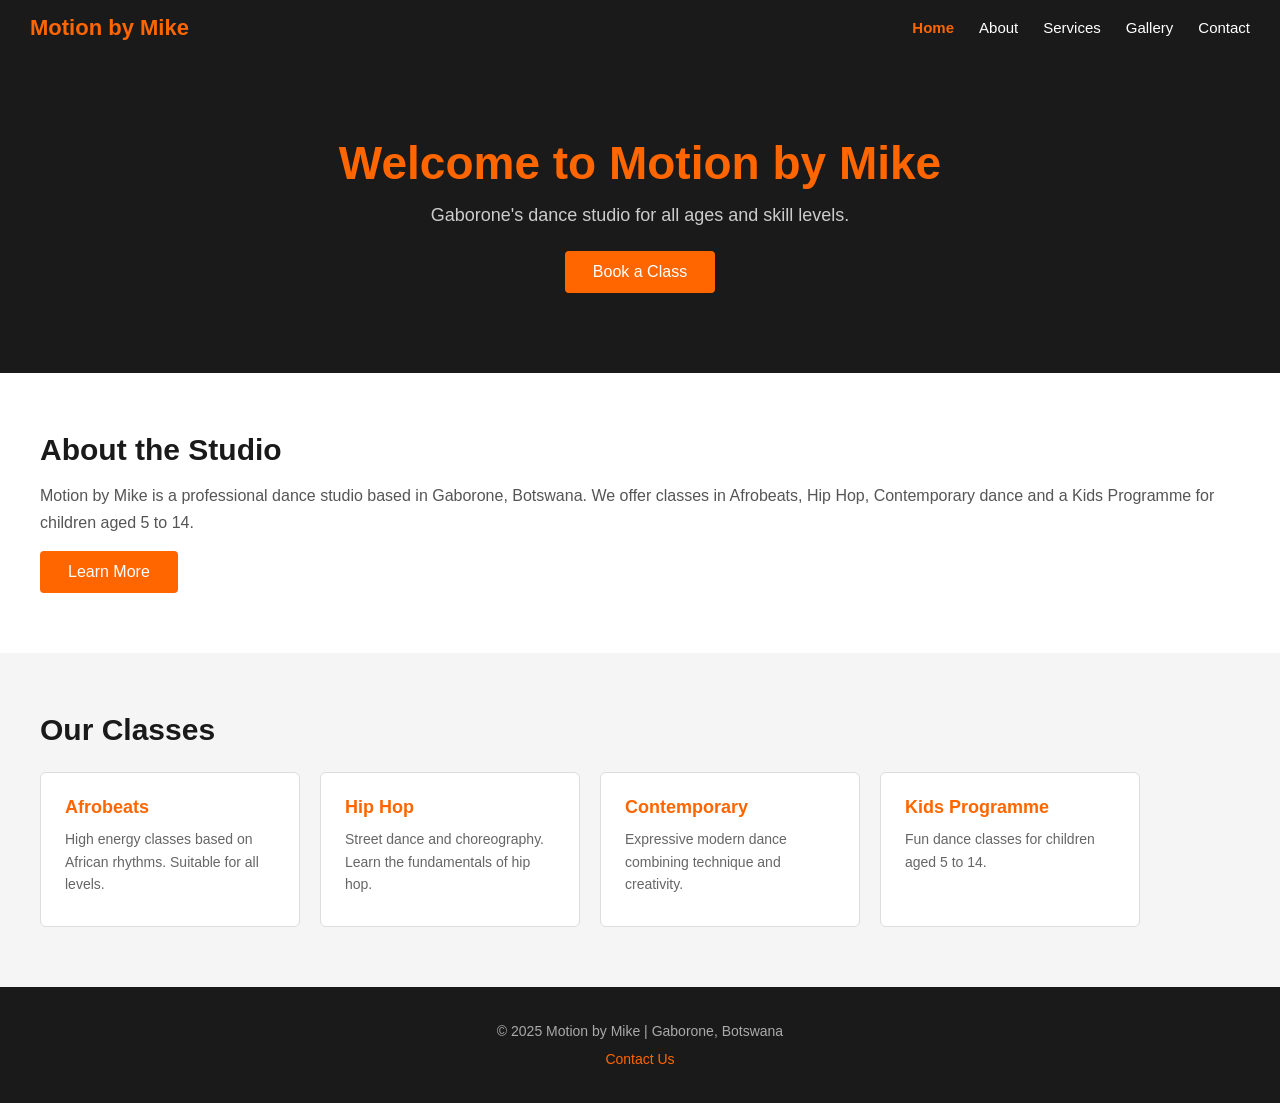
<file: index.html>
<head>
    <meta charset="UTF-8">
    <meta name="viewport" content="width=device-width, initial-scale=1.0">
    <title>Home - Motion by Mike</title>
    <link rel="stylesheet" href="css/style.css">
</head>
<body>

    <nav>
        <a href="index.html" class="logo">Motion by Mike</a>
        <ul>
            <li><a href="index.html" class="active">Home</a></li>
            <li><a href="about.html">About</a></li>
            <li><a href="services.html">Services</a></li>
            <li><a href="gallery.html">Gallery</a></li>
            <li><a href="contact.html">Contact</a></li>
        </ul>
    </nav>

    <div class="hero">
        <h1>Welcome to Motion by Mike</h1>
        <p>Gaborone's dance studio for all ages and skill levels.</p>
        <a href="contact.html" class="btn">Book a Class</a>
    </div>

    <div class="section">
        <h2>About the Studio</h2>
        <p>Motion by Mike is a professional dance studio based in Gaborone, Botswana. We offer classes in Afrobeats, Hip Hop, Contemporary dance and a Kids Programme for children aged 5 to 14.</p>
        <a href="about.html" class="btn">Learn More</a>
    </div>

    <div class="section grey">
        <h2>Our Classes</h2>
        <div class="cards">
            <div class="card">
                <h3>Afrobeats</h3>
                <p>High energy classes based on African rhythms. Suitable for all levels.</p>
            </div>
            <div class="card">
                <h3>Hip Hop</h3>
                <p>Street dance and choreography. Learn the fundamentals of hip hop.</p>
            </div>
            <div class="card">
                <h3>Contemporary</h3>
                <p>Expressive modern dance combining technique and creativity.</p>
            </div>
            <div class="card">
                <h3>Kids Programme</h3>
                <p>Fun dance classes for children aged 5 to 14.</p>
            </div>
        </div>
    </div>

    <footer>
        <p>&copy; 2025 Motion by Mike | Gaborone, Botswana</p>
        <p><a href="contact.html">Contact Us</a></p>
    </footer>

    <script src="js/main.js"></script>
</body>
</html>
</file>
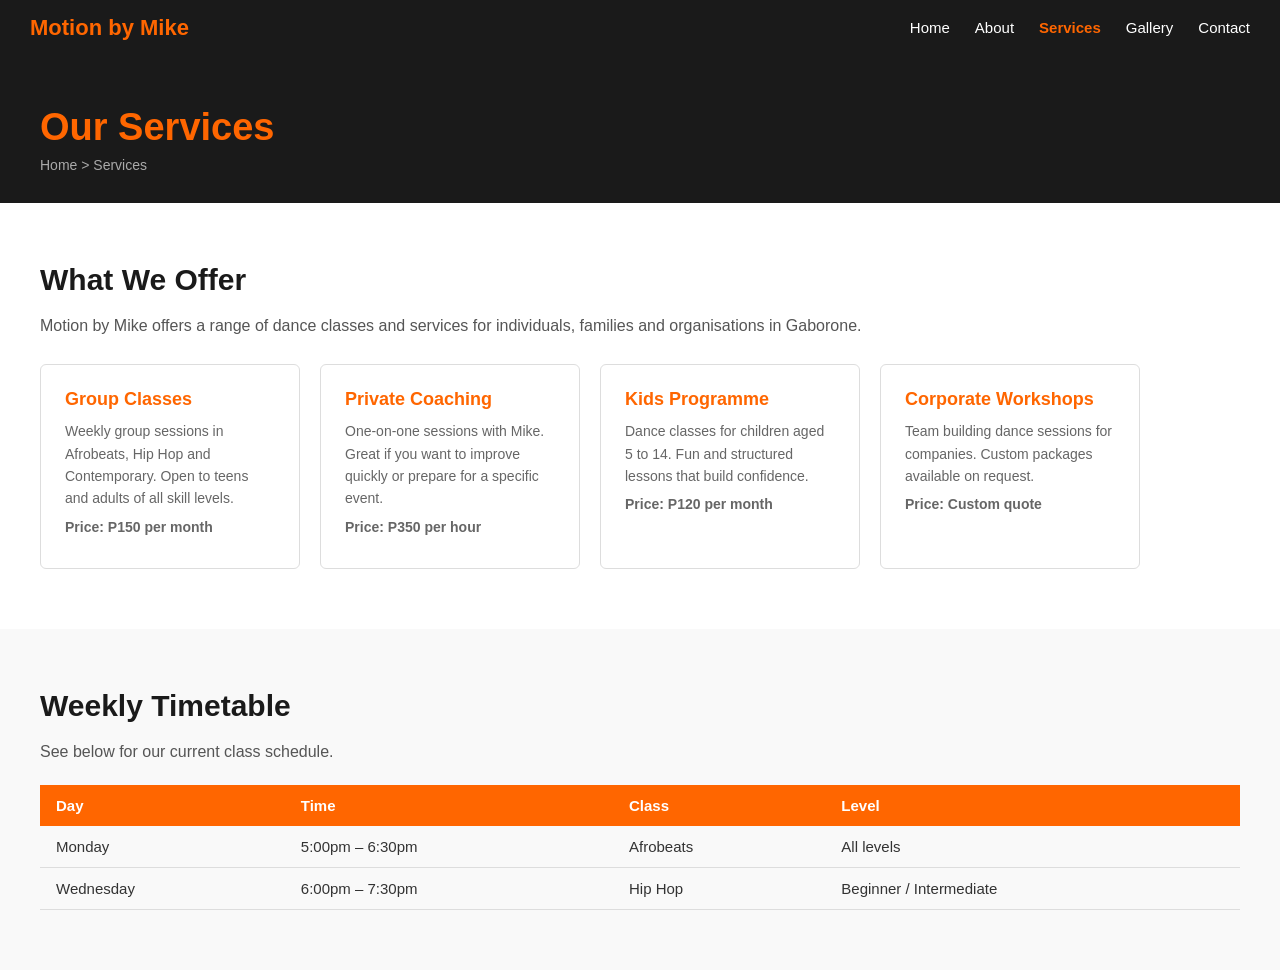
<file: services.html>
<!DOCTYPE html>
<html lang="en">
<head>
    <meta charset="UTF-8">
    <meta name="viewport" content="width=device-width, initial-scale=1.0">
    <title>Services - Motion by Mike</title>
    <link rel="stylesheet" href="css/style.css">
</head>
<body>

    <nav>
        <a href="index.html" class="logo">Motion by Mike</a>
        <ul>
            <li><a href="index.html">Home</a></li>
            <li><a href="about.html">About</a></li>
            <li><a href="services.html" class="active">Services</a></li>
            <li><a href="gallery.html">Gallery</a></li>
            <li><a href="contact.html">Contact</a></li>
        </ul>
    </nav>

    <div class="page-header">
        <h1>Our Services</h1>
        <p>Home &gt; Services</p>
    </div>

    <div class="section">
        <h2>What We Offer</h2>
        <p>Motion by Mike offers a range of dance classes and services for individuals, families and organisations in Gaborone.</p>

        <div class="cards">
            <div class="card">
                <h3>Group Classes</h3>
                <p>Weekly group sessions in Afrobeats, Hip Hop and Contemporary. Open to teens and adults of all skill levels.</p>
                <p><strong>Price: P150 per month</strong></p>
            </div>
            <div class="card">
                <h3>Private Coaching</h3>
                <p>One-on-one sessions with Mike. Great if you want to improve quickly or prepare for a specific event.</p>
                <p><strong>Price: P350 per hour</strong></p>
            </div>
            <div class="card">
                <h3>Kids Programme</h3>
                <p>Dance classes for children aged 5 to 14. Fun and structured lessons that build confidence.</p>
                <p><strong>Price: P120 per month</strong></p>
            </div>
            <div class="card">
                <h3>Corporate Workshops</h3>
                <p>Team building dance sessions for companies. Custom packages available on request.</p>
                <p><strong>Price: Custom quote</strong></p>
            </div>
        </div>
    </div>

    <div class="section" style="background-color: #f9f9f9;">
        <h2>Weekly Timetable</h2>
        <p>See below for our current class schedule.</p>

        <table>
            <tr>
                <th>Day</th>
                <th>Time</th>
                <th>Class</th>
                <th>Level</th>
            </tr>
            <tr>
                <td>Monday</td>
                <td>5:00pm – 6:30pm</td>
                <td>Afrobeats</td>
                <td>All levels</td>
            </tr>
            <tr>
                <td>Wednesday</td>
                <td>6:00pm – 7:30pm</td>
                <td>Hip Hop</td>
                <td>Beginner / Intermediate</td>
            </tr>
</file>
<file: css/style.css>
/* Motion by Mike - Stylesheet */

* {
    margin: 0;
    padding: 0;
    box-sizing: border-box;
}

body {
    font-family: Arial, sans-serif;
    color: #333333;
    background-color: #ffffff;
}

/* Navigation */
nav {
    background-color: #1a1a1a;
    padding: 15px 30px;
    display: flex;
    justify-content: space-between;
    align-items: center;
}

nav .logo {
    color: #ff6600;
    font-size: 22px;
    font-weight: bold;
    text-decoration: none;
    transition: opacity 0.2s;
}
nav .logo:hover {
    opacity: 0.8;
}

nav ul {
    list-style: none;
    display: flex;
    gap: 25px;
}

nav ul li a {
    color: #ffffff;
    text-decoration: none;
    font-size: 15px;
}

nav ul li a:hover,
nav ul li a.active {
    color: #ff6600;
    font-weight: bold;
}

/* Hero section */
.hero {
    background-color: #1a1a1a;
    color: #ffffff;
    padding: 80px 40px;
    text-align: center;
}

.hero h1 {
    font-size: 46px;
    color: #ff6600;
    margin-bottom: 15px;
}

.hero p {
    font-size: 18px;
    color: #cccccc;
    margin-bottom: 25px;
}

/* Button */
.btn {
    display: inline-block;
    background-color: #ff6600;
    color: #ffffff;
    padding: 12px 28px;
    text-decoration: none;
    border-radius: 4px;
    font-size: 16px;
    border: none;
    cursor: pointer;
}

.btn:hover {
    background-color: #cc5200;
}

/* Sections */
.section {
    padding: 60px 40px;
}

.section.grey {
    background-color: #f5f5f5;
}

.section h2 {
    font-size: 30px;
    margin-bottom: 15px;
    color: #1a1a1a;
}

.section p {
    font-size: 16px;
    line-height: 1.7;
    margin-bottom: 15px;
    color: #555555;
}

/* Page header */
.page-header {
    background-color: #1a1a1a;
    padding: 50px 40px 30px;
}

.page-header h1 {
    font-size: 38px;
    color: #ff6600;
    margin-bottom: 8px;
}

.page-header p {
    color: #aaaaaa;
    font-size: 14px;
}

/* Cards */
.cards {
    display: flex;
    flex-wrap: wrap;
    gap: 20px;
    margin-top: 25px;
}

.card {
    background-color: #ffffff;
    border: 1px solid #dddddd;
    border-radius: 6px;
    padding: 24px;
    width: 260px;
}

.card h3 {
    color: #ff6600;
    margin-bottom: 10px;
    font-size: 18px;
}

.card p {
    font-size: 14px;
    color: #666666;
    line-height: 1.6;
    margin-bottom: 6px;
}

/* List */
.list {
    margin-left: 20px;
    margin-top: 10px;
    color: #555555;
    font-size: 15px;
    line-height: 2;
}

/* Table */
table {
    width: 100%;
    border-collapse: collapse;
    margin-top: 20px;
    font-size: 15px;
}

table th {
    background-color: #ff6600;
    color: #ffffff;
    padding: 12px 16px;
    text-align: left;
}

table td {
    padding: 12px 16px;
    border-bottom: 1px solid #dddddd;
}

table tr:nth-child(even) {
    background-color: #f9f9f9;
}

/* Gallery */
.gallery {
    display: flex;
    flex-wrap: wrap;
    gap: 12px;
    margin-top: 20px;
}

.gallery img {
    border: 2px solid #dddddd;
    border-radius: 4px;
    object-fit: cover;
}

.gallery img:hover {
    border-color: #ff6600;
}

/* Form */
.form-group {
    margin-bottom: 18px;
}

.form-group label {
    display: block;
    font-size: 14px;
    font-weight: bold;
    margin-bottom: 6px;
}

.form-group input,
.form-group select,
.form-group textarea {
    width: 100%;
    padding: 10px 14px;
    border: 1px solid #cccccc;
    border-radius: 4px;
    font-size: 15px;
    font-family: Arial, sans-serif;
}

.form-group input:focus,
.form-group select:focus,
.form-group textarea:focus {
    border-color: #ff6600;
    outline: none;
}

.form-group textarea {
    height: 120px;
    resize: vertical;
}

.form-check {
    display: flex;
    gap: 10px;
    align-items: flex-start;
    margin-bottom: 20px;
}

.form-check input {
    width: auto;
    margin-top: 3px;
}

.form-check label {
    font-size: 14px;
    color: #555555;
}

#form-message {
    margin-top: 14px;
    padding: 12px;
    border-radius: 4px;
    font-size: 14px;
    display: none;
}

#form-message.success {
    background-color: #e6f4ea;
    border: 1px solid #4caf50;
    color: #2e7d32;
    display: block;
}

#form-message.error {
    background-color: #fdecea;
    border: 1px solid #f44336;
    color: #c62828;
    display: block;
}

/* Footer */
footer {
    background-color: #1a1a1a;
    color: #aaaaaa;
    text-align: center;
    padding: 30px 20px;
    font-size: 14px;
    line-height: 2;
}

footer a {
    color: #ff6600;
    text-decoration: none;
}

/* Mobile responsive */
@media (max-width: 600px) {
    nav {
        flex-direction: column;
        gap: 12px;
    }
    nav ul {
        flex-wrap: wrap;
        justify-content: center;
    }
    .hero h1 {
        font-size: 30px;
    }
    .section {
        padding: 40px 20px;
    }
    .cards {
        flex-direction: column;
    }
    .card {
        width: 100%;
    }
}
</file>
